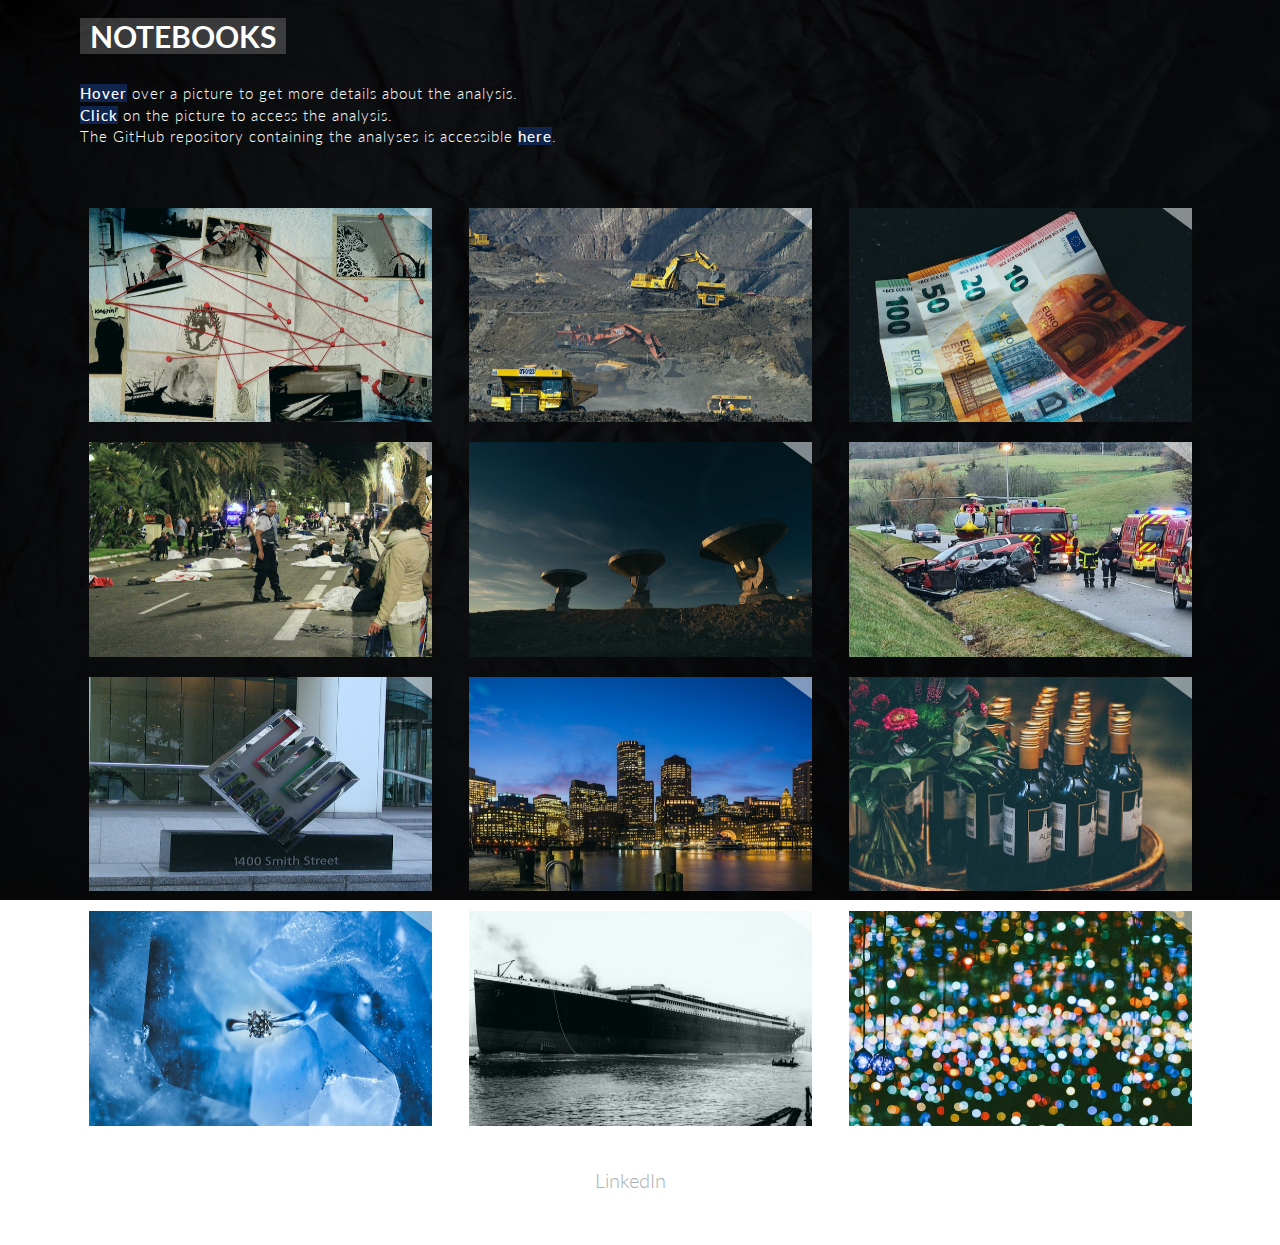
<file: index.html>
<!DOCTYPE html>
<html>
  <head>
    <link rel="shortcut icon" href="media/favicon.ico" type="image/x-icon">
    <link rel="stylesheet" href="https://maxcdn.bootstrapcdn.com/bootstrap/3.3.7/css/bootstrap.min.css">
      <link href="https://fonts.googleapis.com/css?family=Lato:300,400,700,900" rel="stylesheet" type="text/css">
  <link href="https://fonts.googleapis.com/css?family=Space+Mono" rel="stylesheet" type="text/css">
  <link href="https://fonts.googleapis.com/css?family=Open+Sans:400,700" rel="stylesheet" type="text/css">
    <link rel="stylesheet" href="assets/css/style.css" type="text/css" />
    <title>Hadrien's Notebooks</title>
  </head>
  <body>
    <div class="header">
      <div class="container">
        <div class="row">
          <div class="col-sm-3 col-md-3">
            <a href="exmachinelabs.ai">
              <h1><span>Notebooks</span></h1>
            </a>
          </div>
        </div>
      </div>
    </div>
    <div class="instructions">
      <div class="container">
        <div class="row">
          <div>
            <p><span>Hover</span> over a picture to get more details about the analysis.<br>
             <span>Click</span> on the picture to access the analysis.<br>
            The GitHub repository containing the analyses is accessible <span><a href="https://github.com/Hadrien-lcrx/vault-portfolio" target="_blank">here</a></span>.</p>
          </div>
        </div>
      </div>
    </div>
    <div class="portfolio">
      <div class="container">
        <div class="grid">
          <div class="col-xs-12 col-sm-6 col-md-4">
            <a href="notebooks/cartels.html" target="_blank">
              <figure class="effect-apollo">
                <img src="media/latin_america_crime.jpg">
                <figcaption>
                  <h2><span class="subtitle"><span class="bracket">[</span> OSINT network analysis <span class="bracket">]</span><br></span> How are Latin America cartels and criminals connected?</h2>
                  <p>#networkx #pandas #bs4</p>
                </figcaption>
              </figure>
            </a>
          </div>
          <div class="col-xs-12 col-sm-6 col-md-4">
            <a href="https://public.tableau.com/app/profile/hadrien1651/viz/Commodities_16763930496370/Dashboard" target="_blank">
              <figure class="effect-apollo">
                <img src="media/resources.jpg">
                <figcaption>
                  <h2><span class="subtitle"><span class="bracket">[</span> OSINT exploration <span class="bracket">]</span><br></span> Who produces, sells and buys commodities worldwide?</h2>
                  <p>#bs4 #tableau #plotly-dash</p>
                </figcaption>
              </figure>
            </a>
          </div>
          <div class="col-xs-12 col-sm-6 col-md-4">
            <a href="notebooks/salary.html" target="_blank">
              <figure class="effect-apollo">
                <img src="media/salary.jpg">
                <figcaption>
                  <h2><span class="subtitle"><span class="bracket">[</span> Predictive modeling <span class="bracket">]</span><br></span> Who earns more than 50K yearly?</h2>
                  <p>#python #sklearn #imbalance</p>
                </figcaption>
              </figure>
            </a>
          </div>
          <div class="col-xs-12 col-sm-6 col-md-4">
            <a href="notebooks/terrorism-analysis.pdf" target="_blank">
              <figure class="effect-apollo">
                <img src="media/terrorism.jpg">
                <figcaption>
                  <h2><span class="subtitle"><span class="bracket">[</span> OSINT analysis <span class="bracket">]</span><br></span> Exploring 50 years of terrorism</h2>
                  <p>#python #sklearn #neo4j</p>
                </figcaption>
              </figure>
            </a>
          </div>
          <div class="col-xs-12 col-sm-6 col-md-4">
            <a href="notebooks/exoplanets_analysis.pdf" target="_blank">
              <figure class="effect-apollo">
                <img src="media/exoplanets.jpg">
                <figcaption>
                  <h2><span class="subtitle"><span class="bracket">[</span> Predictive modeling <span class="bracket">]</span><br></span> Is this an exoplanet?</h2>
                  <p>#python #sklearn #imbalance</p>
                </figcaption>
              </figure>
            </a>
          </div>
          <div class="col-xs-12 col-sm-6 col-md-4">
            <a href="notebooks/accidents-analysis.html" target="_blank">
              <figure class="effect-apollo">
                <img src="media/accidents.jpeg">
                <figcaption>
                  <h2><span class="subtitle"><span class="bracket">[</span> Exploratory data analysis <span class="bracket">]</span><br></span> Report on accidentology in Essonne</h2>
                  <p>#python #SQL</p>
                </figcaption>
              </figure>
            </a>
          </div>
          <div class="col-xs-12 col-sm-6 col-md-4">
            <a href="notebooks/Enron_POI_Identification.html" target="_blank">
              <figure class="effect-apollo">
                <img src="media/enron.jpg">
                <figcaption>
                  <h2><span class="subtitle"><span class="bracket">[</span> OSINT predictive modeling <span class="bracket">]</span><br></span> Who are the persons of interest in the Enron fraud investigation?</h2>
                  <p>#sklearn #outlier_detection</p>
                </figcaption>
              </figure>
            </a>
          </div>
          <div class="col-xs-12 col-sm-6 col-md-4">
            <a href="notebooks/Boston_Data_Wrangling.html" target="_blank">
              <figure class="effect-apollo">
                <img src="media/boston.jpg">
                <figcaption>
                  <h2><span class="subtitle"><span class="bracket">[</span> Geographical data wrangling <span class="bracket">]</span><br></span> Cleaning OpenStreetMap Boston data</h2>
                  <p>#python #SQL</p>
                </figcaption>
              </figure>
            </a>
          </div>
          <div class="col-xs-12 col-sm-6 col-md-4">
            <a href="notebooks/Red_Wine_Quality_EDA.html" target="_blank">
              <figure class="effect-apollo">
                <img src="media/wine.jpg">
                <figcaption>
                  <h2><span class="subtitle"><span class="bracket">[</span> Predictive modeling <span class="bracket">]</span><br></span> Which elements impact red wine ratings?</h2>
                  <p>#r #ggplot2</p>
                </figcaption>
              </figure>
            </a>
          </div>
          <div class="col-xs-12 col-sm-6 col-md-4">
            <a href="notebooks/Diamonds.html" target="_blank">
              <figure class="effect-apollo">
                <img src="media/diamonds.jpg">
                <figcaption>
                  <h2><span class="subtitle"><span class="bracket">[</span> Predictive modeling <span class="bracket">]</span><br></span> How much is a diamond worth?</h2>
                  <p>#r #ggplot2</p>
                </figcaption>
              </figure>
            </a>
          </div>
          <div class="col-xs-12 col-sm-6 col-md-4">
            <a href="notebooks/Titanic_Survival_Analysis.html" target="_blank">
              <figure class="effect-apollo">
                <img src="media/titanic.jpg">
                <figcaption>
                  <h2><span class="subtitle"><span class="bracket">[</span> Predictive analysis <span class="bracket">]</span><br></span> What did it take to survive to the Titanic disaster?</h2>
                  <p>#python #pandas</p>
                </figcaption>
            </figure>
          </a>
          </div>
          <div class="col-xs-12 col-sm-6 col-md-4">
            <a href="notebooks/Stroop_Effect.html" target="_blank">
              <figure class="effect-apollo">
                <img src="media/stroop.jpg">
                <figcaption>
                  <h2><span class="subtitle"><span class="bracket">[</span> Statistical testing <span class="bracket">]</span><br></span> Analyzing and quantifying the Stroop effect</h2>
                  <p>#r #ggplot2</p>
                </figcaption>
              </figure>
            </a>
          </div>
        </div>
      </div>
    </div>
    <div class="footer">
      <ul>
        <li>
          <a href="https://www.linkedin.com/in/hadrienlacroix/" target="_blank">LinkedIn</a>
        </li>
      </ul>
    </div>
  </body>
</html>
</file>
<file: assets/css/style.css>
html, body {
	margin: 0;
	padding: 0;
  color: #fff;
  font-family: 'Lato', sans-serif;
  font-weight: 300;
  font-size: 20px;
}

body {
  background: url(../../media/bg.jpg) no-repeat fixed;
  background-size: cover;
}

/* Header */
.header {
  /* margin-left: -15px; */
  text-transform: uppercase;
}

.header h1 {
  font-size: 30px;
  font-weight: 700;
  font-family: 'Lato', sans-serif;
  text-align: left;
  color: #FFFF;
}

.header span {
  background-color:rgba(255,255,255,0.2);
  padding: 0px 10px 0px 10px;
  margin-left: 10px;
}

a:link, a:visited {
  color: white;
  text-decoration: none;
}

.header span:hover {
  color: yellow;
  background-color: #0F254D;
}

.header .nav {
  padding-right: 0px;
}

.header li {
  display: inline-block;
}

.header .active {
  background: #771505;
}

.header li a:hover {
  background: #fff;
  color: #a8afb8;
}

.header li a:focus {
  background: #fff;
  color: #a8afb8;
}

.instructions {
  margin: 20px 0px 0 50px;
  font-size: 22px;
}

.instructions span {
  font-weight: 500;
  background-color: #0F254D;
  color: #FFFFFF;
}

.instructions a:hover {
  color: yellow;
}

/* Supporting */
.supporting {
  text-align: left;
  margin: 20px 0px 0 50px;
}

.supporting p {
  font-size: 20px;
  font-style: italic;
  letter-spacing: 0.05em;
}

.supporting span {
  font-weight: 900;
  color: #a8afb8;
}

.supporting a {
  color: #a8afb8;
  font-weight: 300;
}

.supporting a:hover {
  font-weight: 300;
  background: #fff;
  font-style: normal;
}

.grid {
  position: relative;
  margin: -30px auto;
  padding: 0em 0 4em;
  clear: both;
  max-width: 100%;
  list-style: none;
  text-align: center;
}

/* Common style */
.grid figure {
  position: relative;
  float: left;
  overflow: hidden;
  margin: 10px 1%;
  min-width: 230px;
  max-width: 346px;
  max-height: 259px;
  /*width: 31%;*/
  height: auto;
  background: #3085a3;
  text-align: center;
  cursor: pointer;
}

.grid figure img {
  position: relative;
  display: inline;
  max-width: 100%;
  opacity: 0.8;
}

.grid figure figcaption {
  padding: 2em;
  color: #fff;
  text-transform: uppercase;
  font-size: 1.25em;
  -webkit-backface-visibility: hidden;
  backface-visibility: hidden;
}

.grid figure figcaption::before,
.grid figure figcaption::after {
  pointer-events: none;
}

.grid figure figcaption,
.grid figure figcaption > a {
  position: absolute;
  top: 0;
  left: 0;
  width: 100%;
  height: 100%;
}

/* Anchor will cover the whole item by default */
/* For some effects it will show as a button */
.grid figure figcaption > a {
  z-index: 1000;
  text-indent: 200%;
  white-space: nowrap;
  font-size: 0;
  opacity: 0;
}

/* .grid figure h2,
.grid figure p {
  margin: 1;
} */

.grid figure h2, p {
  letter-spacing: 1px;
  font-size: 68.5%;
}

/* .grid figure p {
  margin-top: 10px;
} */

figure.effect-apollo {
  background: #00CDCD;
}

figure.effect-apollo img {
  opacity: 0.95;
  -webkit-transition: opacity 0.35s, -webkit-transform 0.35s;
  transition: opacity 0.35s, transform 0.35s;
  -webkit-transform: scale3d(1.05,1.05,1);
  transform: scale3d(1.05,1.05,1);
}

figure.effect-apollo figcaption::before {
  position: absolute;
  top: 0;
  left: 0;
  width: 100%;
  height: 100%;
  background: rgba(255,255,255,0.5);
  content: '';
  -webkit-transition: -webkit-transform 0.6s;
  transition: transform 0.6s;
  -webkit-transform: scale3d(1.9,1.4,1) rotate3d(0,0,1,45deg) translate3d(0,-100%,0);
  transform: scale3d(1.9,1.4,1) rotate3d(0,0,1,45deg) translate3d(0,-100%,0);
}

figure.effect-apollo p {
  position: absolute;
  right: 0;
  bottom: 0;
  margin: 0.5em;
  padding: 0 1em;
  max-width: 300px;
  background: #333;
  text-align: right;
  opacity: 0;
  text-transform: lowercase;
  font-style: italic;
  -webkit-transition: opacity 0.35s;
  transition: opacity 0.35s;
}

figure.effect-apollo h2 {
  position: absolute;
  right: 0;
  bottom: 2em;
  margin: 0.5em;
  padding: 0.2em 1em;
  max-width: 300px;
  font-weight: 300;
  color: #333;
  background: #fff;
  text-align: right;
  opacity: 0;
  -webkit-transition: opacity 0.35s;
  transition: opacity 0.35s;
}

figure.effect-apollo:hover img {
  opacity: 0.6;
  -webkit-transform: scale3d(1,1,1);
  transform: scale3d(1,1,1);
}

.subtitle {
  font-weight: 900;
  font-size: 0.75em;
}

.bracket {
  font-weight: 900;
  font-size: 1.25em;
}

figure.effect-apollo:hover figcaption::before {
  -webkit-transform: scale3d(1.9,1.4,1) rotate3d(0,0,1,45deg) translate3d(0,100%,0);
  transform: scale3d(1.9,1.4,1) rotate3d(0,0,1,45deg) translate3d(0,100%,0);
}

figure.effect-apollo:hover h2, figure.effect-apollo:hover p {
  opacity: 1;
  -webkit-transition-delay: 0.1s;
  transition-delay: 0.1s;
}

.align-right {
  text-align: right;
}

.small-margin-top {
  margin-top: 10px;
}

/* Portfolio */
.portfolio {
  margin-top: 70px;
}

/* Footer */
.footer {
  text-align: center;
  margin: 30px 100px 50px 0;
}

.footer ul {
  list-style: none;
}

.footer li {
  margin-left: 40px;
  display: inline;
}

.footer a {
  color: #a8afb8;
  font-weight: 300;
}

.footer a:hover {
  color: #fff;
}
</file>
